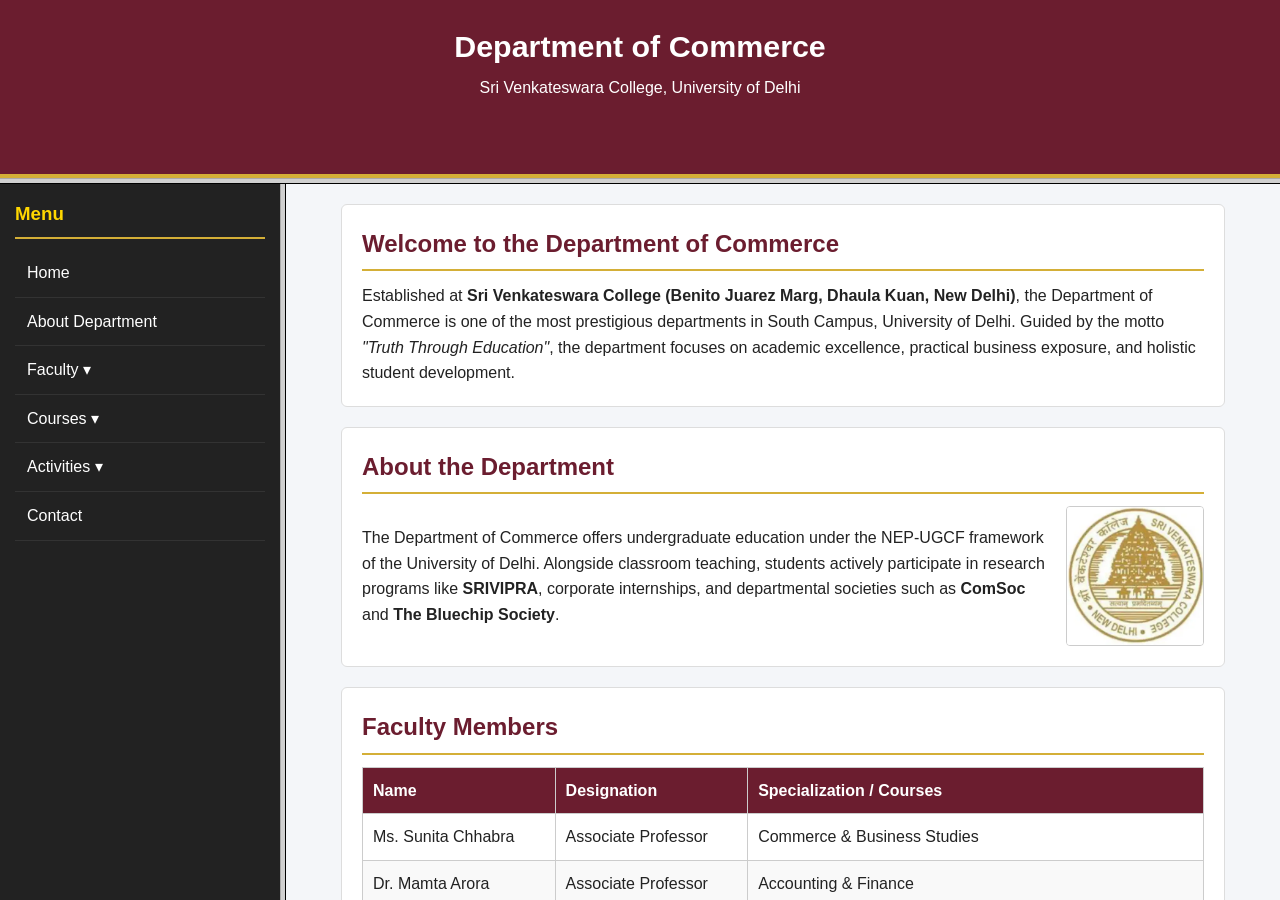
<file: index.html>
<!DOCTYPE html>
<html>
<head>
    <title>Department of Commerce - Sri Venkateswara College</title>
</head>

<frameset rows="20%,80%">

    <frame src="header.html" name="headerFrame" scrolling="no">

    <frameset cols="22%,78%">
        <frame src="menu.html" name="menuFrame">
        <frame src="home.html" name="contentFrame">
    </frameset>
</frameset>

</html>
</file>
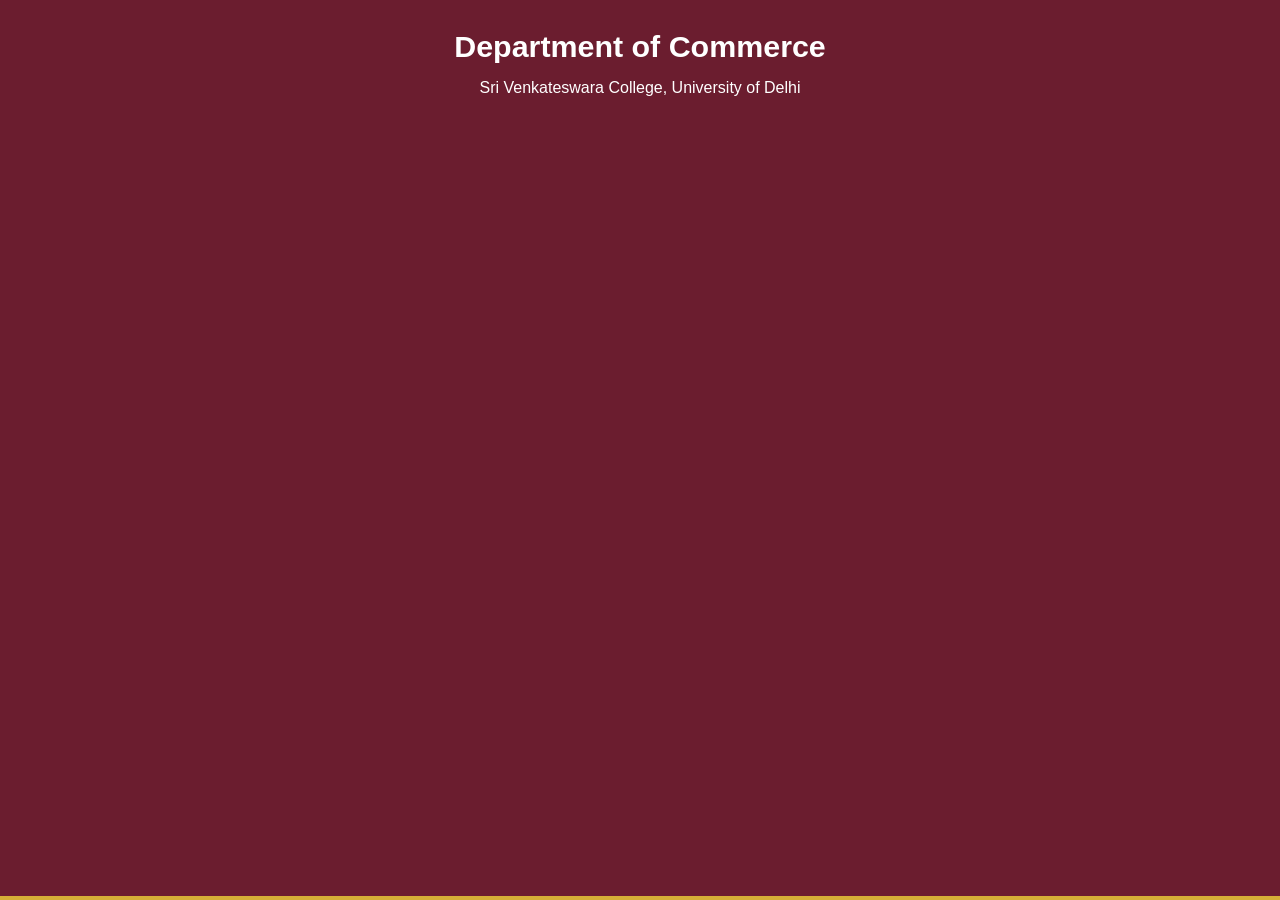
<file: header.html>
<!DOCTYPE html>
<html lang="en">
<head>
    <meta charset="UTF-8">
    <title>Header</title>
    <link rel="stylesheet" href="style.css">
</head>
<body class="frame-body">
    <header id="header">
        <h1>Department of Commerce</h1>
        <p>Sri Venkateswara College, University of Delhi</p>
    </header>
</body>
</html>
</file>
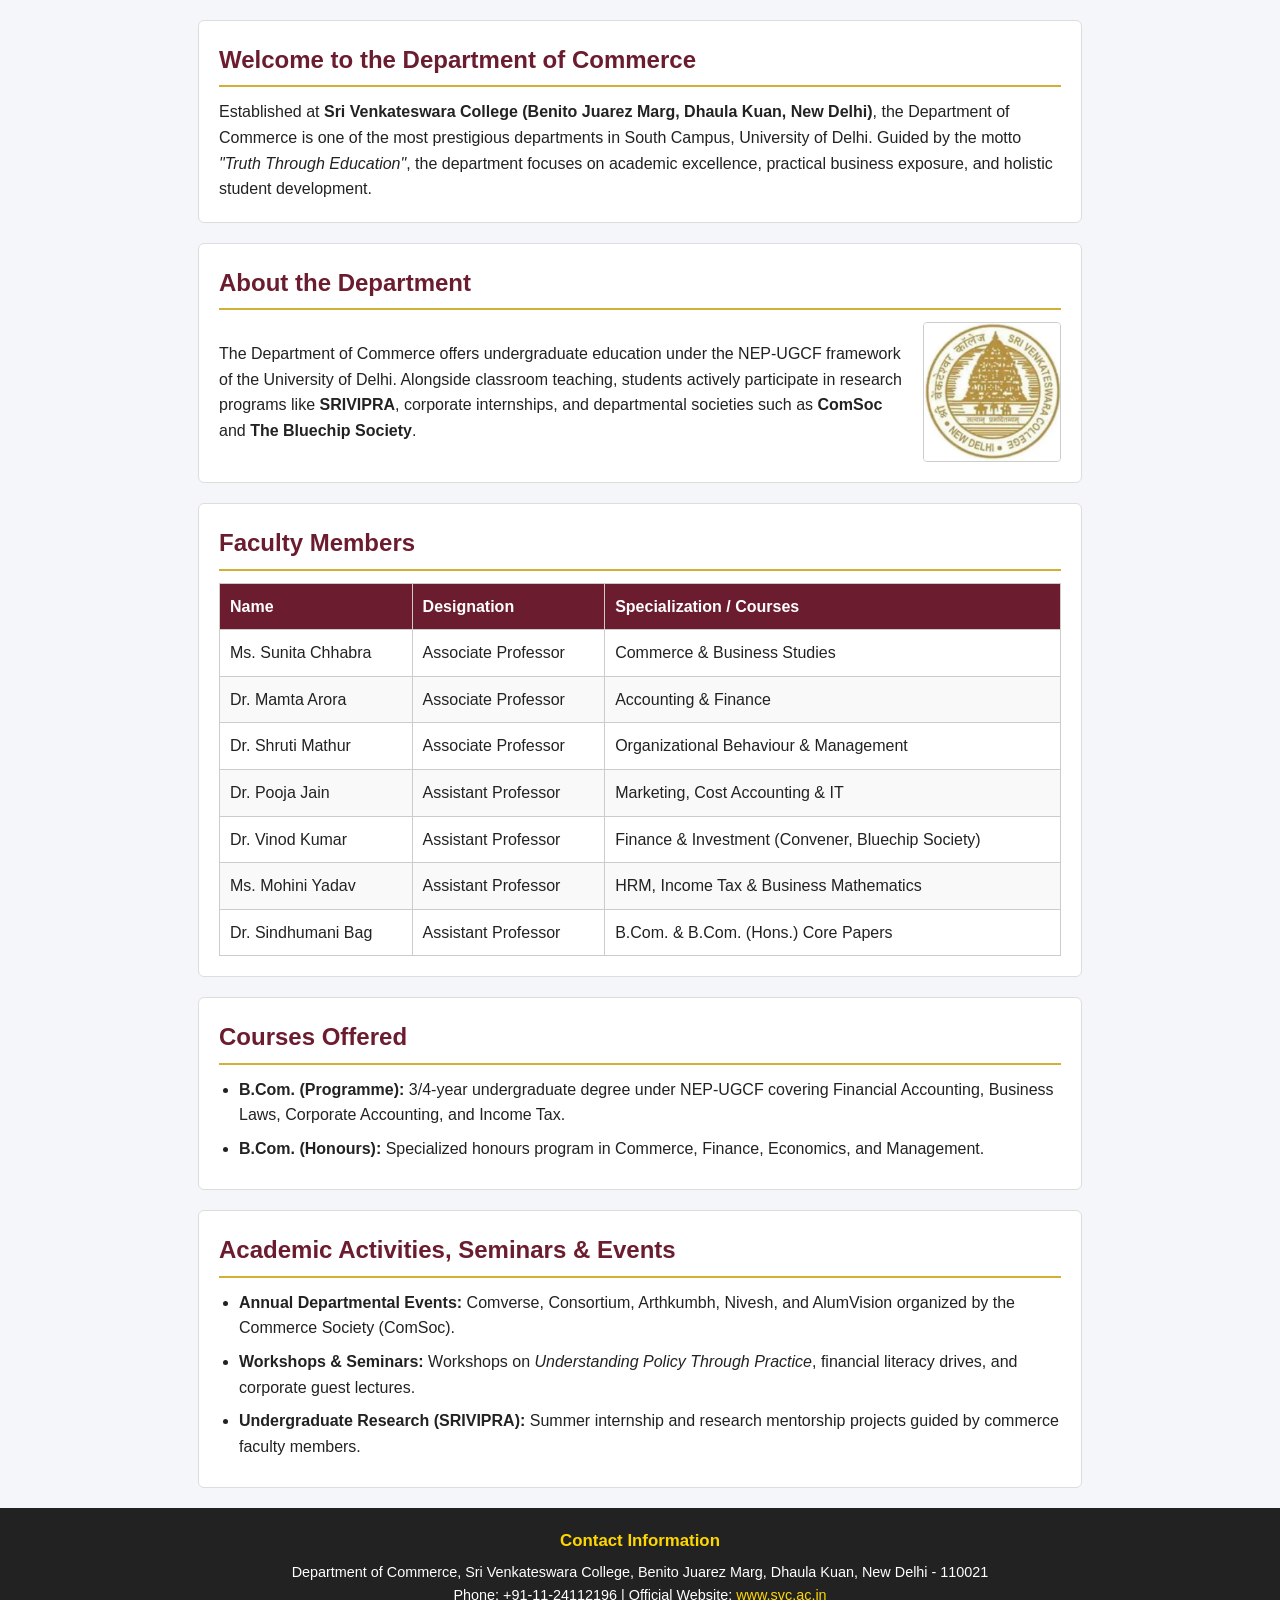
<file: home.html>
<!DOCTYPE html>
<html lang="en">
<head>
    <meta charset="UTF-8">
    <title>Department Content</title>
    <link rel="stylesheet" href="style.css">
</head>
<body>

    <main class="container">


        <section id="home" class="box">
            <h2>Welcome to the Department of Commerce</h2>
            <p>
                Established at <strong>Sri Venkateswara College (Benito Juarez Marg, Dhaula Kuan, New Delhi)</strong>, the Department of Commerce is one of the most prestigious departments in South Campus, University of Delhi. Guided by the motto <em>"Truth Through Education"</em>, the department focuses on academic excellence, practical business exposure, and holistic student development.
            </p>
        </section>


        <section id="about" class="box">
            <h2>About the Department</h2>
            <div class="about-row">
                <div class="about-text">
                    <p>
                        The Department of Commerce offers undergraduate education under the NEP-UGCF framework of the University of Delhi. Alongside classroom teaching, students actively participate in research programs like <strong>SRIVIPRA</strong>, corporate internships, and departmental societies such as <strong>ComSoc</strong> and <strong>The Bluechip Society</strong>.
                    </p>
                </div>
                <img src="logo.png" alt="Sri Venkateswara College Campus" class="dept-img">
            </div>
        </section>

    
        <section id="faculty" class="box">
            <h2>Faculty Members</h2>
            <table>
                <thead>
                    <tr>
                        <th>Name</th>
                        <th>Designation</th>
                        <th>Specialization / Courses</th>
                    </tr>
                </thead>
                <tbody>
                    <tr>
                        <td>Ms. Sunita Chhabra</td>
                        <td>Associate Professor</td>
                        <td>Commerce &amp; Business Studies</td>
                    </tr>
                    <tr>
                        <td>Dr. Mamta Arora</td>
                        <td>Associate Professor</td>
                        <td>Accounting &amp; Finance</td>
                    </tr>
                    <tr>
                        <td>Dr. Shruti Mathur</td>
                        <td>Associate Professor</td>
                        <td>Organizational Behaviour &amp; Management</td>
                    </tr>
                    <tr>
                        <td>Dr. Pooja Jain</td>
                        <td>Assistant Professor</td>
                        <td>Marketing, Cost Accounting &amp; IT</td>
                    </tr>
                    <tr>
                        <td>Dr. Vinod Kumar</td>
                        <td>Assistant Professor</td>
                        <td>Finance &amp; Investment (Convener, Bluechip Society)</td>
                    </tr>
                    <tr>
                        <td>Ms. Mohini Yadav</td>
                        <td>Assistant Professor</td>
                        <td>HRM, Income Tax &amp; Business Mathematics</td>
                    </tr>
                    <tr>
                        <td>Dr. Sindhumani Bag</td>
                        <td>Assistant Professor</td>
                        <td>B.Com. &amp; B.Com. (Hons.) Core Papers</td>
                    </tr>
                </tbody>
            </table>
        </section>

        <section id="courses" class="box">
            <h2>Courses Offered</h2>
            <ul class="course-list">
                <li><strong>B.Com. (Programme):</strong> 3/4-year undergraduate degree under NEP-UGCF covering Financial Accounting, Business Laws, Corporate Accounting, and Income Tax.</li>
                <li><strong>B.Com. (Honours):</strong> Specialized honours program in Commerce, Finance, Economics, and Management.</li>
            </ul>
        </section>


        <section id="activities" class="box">
            <h2>Academic Activities, Seminars &amp; Events</h2>
            <ul>
                <li><strong>Annual Departmental Events:</strong> Comverse, Consortium, Arthkumbh, Nivesh, and AlumVision organized by the Commerce Society (ComSoc).</li>
                <li><strong>Workshops &amp; Seminars:</strong> Workshops on <em>Understanding Policy Through Practice</em>, financial literacy drives, and corporate guest lectures.</li>
                <li><strong>Undergraduate Research (SRIVIPRA):</strong> Summer internship and research mentorship projects guided by commerce faculty members.</li>
            </ul>
        </section>

    </main>

    <footer id="contact">
        <h3>Contact Information</h3>
        <p>Department of Commerce, Sri Venkateswara College, Benito Juarez Marg, Dhaula Kuan, New Delhi - 110021</p>
        <p>Phone: +91-11-24112196 | Official Website: <a href="https://www.svc.ac.in" target="_blank">www.svc.ac.in</a></p>
    </footer>

</body>
</html>
</file>
<file: style.css>
/* Basic Reset */
* {
    box-sizing: border-box;
    margin: 0;
    padding: 0;
}

html {
    scroll-behavior: smooth;
}

body {
    font-family: Arial, Helvetica, sans-serif;
    background-color: #f4f6f9;
    color: #222222;
    line-height: 1.6;
}

/* Header Frame Styling */
#header {
    background-color: #6b1d2f; /* SVC Maroon */
    color: #ffffff;
    text-align: center;
    padding: 22px 15px;
    border-bottom: 4px solid #d4af37; /* Gold accent */
    height: 100vh;
}

#header h1 {
    font-size: 1.9rem;
    margin-bottom: 4px;
}

/* Left Menu Frame Styling */
.menu-body {
    background-color: #222222;
    color: #ffffff;
    padding: 15px;
}

#navbar h3 {
    color: #ffd700;
    padding-bottom: 8px;
    margin-bottom: 10px;
    border-bottom: 2px solid #d4af37;
}

.menu {
    list-style: none;
}

.menu > li > a {
    display: block;
    color: #ffffff;
    text-decoration: none;
    padding: 11px 12px;
    border-bottom: 1px solid #333333;
}

.menu > li > a:hover {
    background-color: #6b1d2f;
    color: #ffd700;
}

/* Vertical Drop-Down Menu inside Sidebar */
.dropdown-menu {
    display: none;
    list-style: none;
    background-color: #333333;
}

.dropdown-menu li a {
    display: block;
    color: #f1f1f1;
    text-decoration: none;
    padding: 9px 12px 9px 25px;
    font-size: 0.9rem;
    border-bottom: 1px solid #444444;
}

.dropdown-menu li a:hover {
    background-color: #8a263d;
    color: #ffd700;
}

.dropdown:hover .dropdown-menu {
    display: block;
}

/* Main Content Frame Layout */
.container {
    max-width: 920px;
    margin: 20px auto;
    padding: 0 18px;
}

.box {
    background-color: #ffffff;
    padding: 20px;
    margin-bottom: 20px;
    border: 1px solid #dddddd;
    border-radius: 6px;
}

.box h2 {
    color: #6b1d2f;
    margin-bottom: 12px;
    padding-bottom: 6px;
    border-bottom: 2px solid #d4af37;
}

/* About Section Flex Layout */
.about-row {
    display: flex;
    gap: 20px;
    align-items: center;
}

.dept-img {
    width: 220px;
    height: 140px;
    object-fit: cover;
    border: 1px solid #cccccc;
    border-radius: 4px;
    background-color: #eeeeee;
}

/* Table Styling */
table {
    width: 100%;
    border-collapse: collapse;
    margin-top: 10px;
}

th, td {
    border: 1px solid #cccccc;
    padding: 10px;
    text-align: left;
}

th {
    background-color: #6b1d2f;
    color: #ffffff;
}

tr:nth-child(even) {
    background-color: #f9f9f9;
}

/* Lists */
.box ul {
    padding-left: 20px;
}

.box li {
    margin-bottom: 8px;
}

/* Contact Footer */
#contact {
    background-color: #222222;
    color: #ffffff;
    text-align: center;
    padding: 20px 15px;
    font-size: 0.9rem;
}

#contact h3 {
    color: #ffd700;
    margin-bottom: 6px;
}

#contact a {
    color: #ffd700;
    text-decoration: none;
}

/* Responsive Adjustments */
@media (max-width: 650px) {
    .about-row {
        flex-direction: column;
    }

    .dept-img {
        width: 100%;
    }
}
</file>
